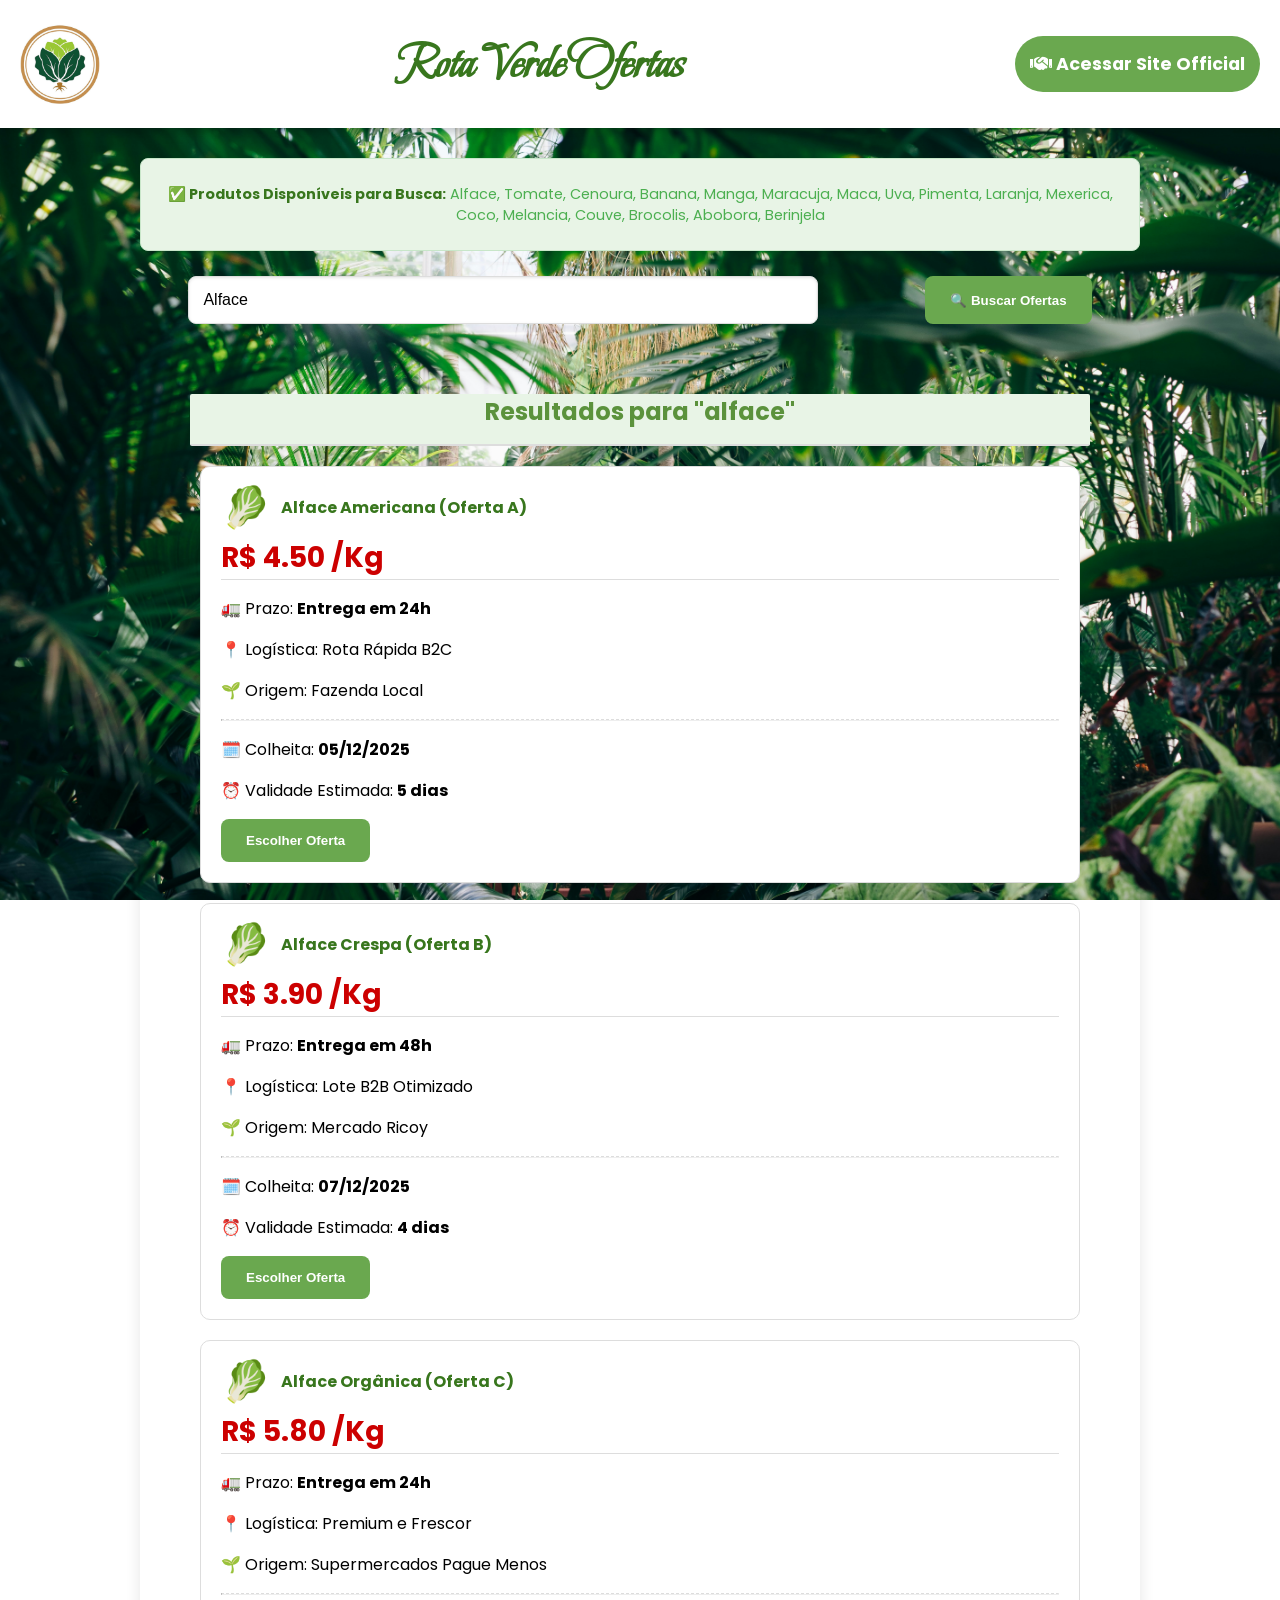
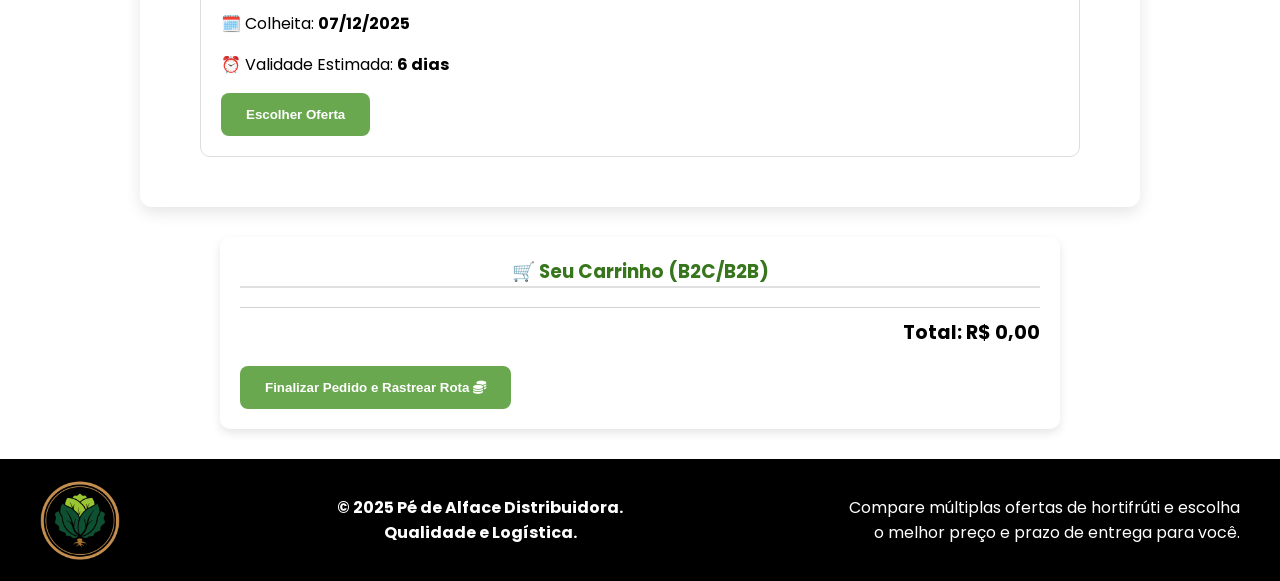
<file: site/index.html>
<!DOCTYPE html>
<html lang="pt-BR">
<head>
    <meta charset="UTF-8">
    <meta name="viewport" content="width=device-width, initial-scale=1.0">
    <title>Rota Verde Ofertas | Pé de Alface</title>
    <link rel="stylesheet" href="style.css">
    <link href="https://fonts.googleapis.com/css2?family=Poppins:wght@400;600;700&display=swap" rel="stylesheet">
     <link rel="stylesheet" href="https://cdnjs.cloudflare.com/ajax/libs/font-awesome/6.0.0-beta3/css/all.min.css">
    <link href="https://fonts.googleapis.com/css2?family=Beau+Rivage&family=Meie+Script&display=swap" rel="stylesheet">
    <link rel="shortcut icon" href=" " type="image/x-icon">
    <link rel="shortcut icon" href="logocerta.png" type="image/x-icon">
</head>
<body>
    <header>
        <img src="logososoos.png" alt="Logo Pé de Alface" class="logo">
        <h1> Rota Verde Ofertas</h1>
        
         <buttom>
             <a href="official.html" class="btn-cta-main " >
                 <i class="fa-solid fa-handshake"></i>   Acessar Site Official
                </a>
         </buttom>
        
    </header>

    <div id="main-content">
        <main>

    
    
    <div id="opcoes-disponiveis">
        </div>
         <div class="search-box">
        <input type="text" id="campo-busca" placeholder="O que você procura hoje? Ex: Alface, Tomate..." value="Alface">
        <button onclick="simularBusca()">🔍 Buscar Ofertas</button>
    </div>
            <section id="ofertas-container">
                <h2>Ofertas do Dia:</h2>
                <p class="placeholder">Busque um produto (ex: Alface) para ver as opções logísticas e de preço!</p>
            </section>

            <div id="carrinho">
                <h3>🛒 Seu Carrinho (B2C/B2B)</h3>
                <ul id="lista-carrinho">
                    </ul>
                <p>Total: <span id="total-carrinho">R$ 0,00</span></p>
                <button id="btn-finalizar" onclick="finalizarPedido()"> Finalizar Pedido e Rastrear Rota  <i class="fa-solid fa-coins"></i></button>
            </div>
           
        </main>
    </div>
    

    <div id="rastreamento-overlay" class="hidden">
        <div class="rastreamento-card">
            <h2>✅ Pedido Confirmado!</h2>
            <h3 style="color: #38761d;">🚛 Rastreando Rota Verde (Rota 3)</h3>
            <hr>
            <p>Seu pedido está sendo preparado para a entrega mais eficiente da Pé de Alface (Logística Otimizada).</p>
            
            <div class="info-rastreio">
                <p><strong>Status Atual:</strong> Em Separação no Centro de Distribuição.</p>
                <p><strong>Motorista:</strong> Joana S.</p>
                <p><strong>Próxima Atualização:</strong> Seu pedido entra na rota às 14:00h.</p>
            </div>

            <div class="previsao-final">
                <p><strong>Previsão de Entrega:</strong> <span style="font-size: 1.2em; color: #cc0000;">15:30h - 16:00h</span></p>
                <p style="font-size: 0.9em;">(Seu pedido é a 4ª de 7 paradas na rota otimizada)</p>
            </div>
            
            <button onclick="reiniciarCompra()">Voltar e Fazer Novo Pedido</button>
        </div>
    </div>
    <footer>
    <div class="centro">

        <div class="logofooter"><img src="logocerta.png" ></div>

        
    <div class="marcafooter">
        <strong>
                <p>&copy; 2025 Pé de Alface Distribuidora. Qualidade e Logística.</p>
        </strong>
    </div>
    <div class="infofooter"> 
        <p>
            Compare múltiplas ofertas de hortifrúti e escolha o melhor preço e prazo de entrega para você.
         </p>
        </div>
</div>
        
    </footer>

    <script src="script.js"></script>
</body>
</html>
</file>
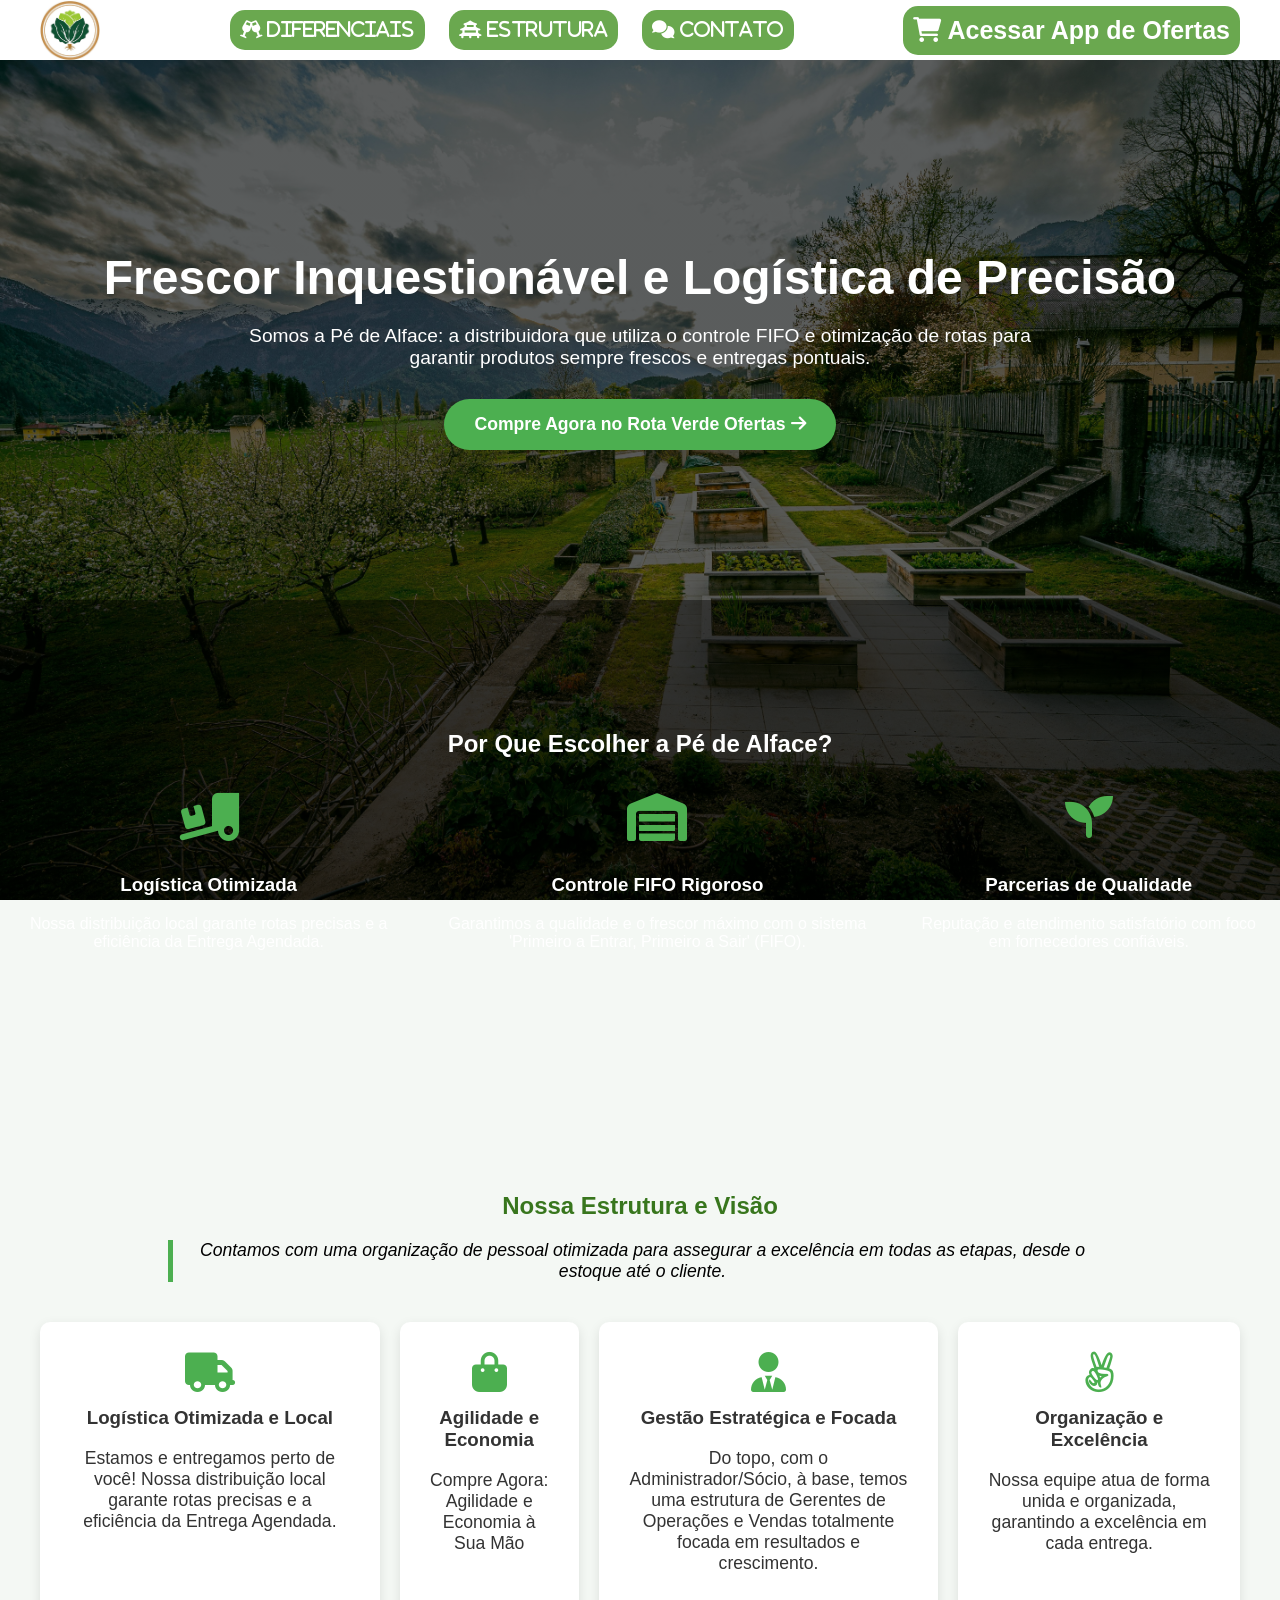
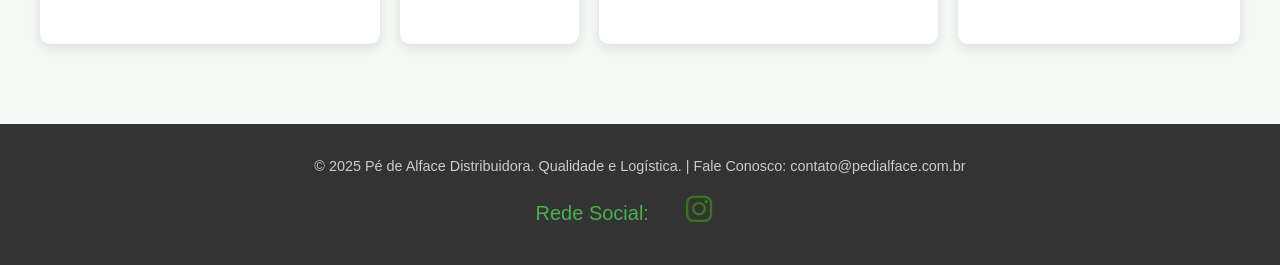
<file: site/official.html>
<!DOCTYPE html>
<html lang="pt-BR">
<head>
    <meta charset="UTF-8">
    <meta name="viewport" content="width=device-width, initial-scale=1.0">
    <title>Pé de Alface Distribuidora | Logística e Frescor B2B</title>
    <link rel="stylesheet" href="style1.css">
    <link rel="preconnect" href="https://fonts.googleapis.com">
    <link rel="preconnect" href="https://fonts.gstatic.com" crossorigin>
    <link rel="shortcut icon" href="logocerta.png" type="image/x-icon">
    <link rel="stylesheet" href="https://cdnjs.cloudflare.com/ajax/libs/font-awesome/6.0.0-beta3/css/all.min.css">
</head>
<body>
    
    <header>
        <div class="container header-content">
            <img src="logososoos.png" alt="Logo Pé de Alface" class="logo-inst">
            <nav>
                <a href="#diferenciais"><i class="fa-solid fa-champagne-glasses"> Diferenciais</i></a>
                <a href="#estrutura"><i class="fa-solid fa-vihara"> Estrutura</i></a>
                <a href="#contato"><i class="fa-solid fa-comments"> Contato</i></a>
            </nav>
            <a href="index.html" class="btn-cta-header">
              <i class="fa-solid fa-cart-shopping"></i>  Acessar App de Ofertas
            </a>
        </div>
    </header>

    <section id="hero">
        <div class="container hero-text">
            <h1>Frescor Inquestionável e Logística de Precisão</h1>
            <p>Somos a Pé de Alface: a distribuidora que utiliza o controle FIFO e otimização de rotas para garantir produtos sempre frescos e entregas pontuais.</p>
            <a href="index.html" class="btn-cta-main">
                Compre Agora no Rota Verde Ofertas 
                <i class="fas fa-arrow-right"></i>
            </a>
        </div>
    </section>

    <section id="diferenciais" class="container">
        <h2>Por Que Escolher a Pé de Alface?</h2>
        <div class="beneficios-grid">
            <div class="beneficio-item">
                <i class="fas fa-truck-loading"></i>
                <h3><strong>Logística Otimizada</strong></h3>
                <p>Nossa distribuição local garante rotas precisas e a eficiência da Entrega Agendada.</p>
            </div>
            <div class="beneficio-item">
                <i class="fas fa-warehouse"></i>
                <h3><strong>Controle FIFO Rigoroso</strong></h3>
                <p>Garantimos a qualidade e o frescor máximo com o sistema 'Primeiro a Entrar, Primeiro a Sair' (FIFO).</p>
            </div>
            <div class="beneficio-item">
                <i class="fas fa-seedling"></i>
                <h3><strong>Parcerias de Qualidade</strong></h3>
                <p>Reputação e atendimento satisfatório com foco em fornecedores confiáveis.</p>
            </div>
        </div>
    </section>

    <section id="estrutura">
        <div class="container">
            <h2>Nossa Estrutura e Visão</h2>
            <p class="ac-diferenciais">Contamos com uma organização de pessoal otimizada para assegurar a excelência em todas as etapas, desde o estoque até o cliente.</p>
           
            <div class="equipe-grid">
            <div class="equipe-destaque">
                <i class="fa-solid fa-truck"></i>
                <h3>Logística Otimizada e Local</h3>
                <p>Estamos e entregamos perto de você! Nossa distribuição local garante rotas precisas e a eficiência da Entrega Agendada.</p>
            </div>
            <div class="equipe-destaque">
                <i class="fa-solid fa-bag-shopping"></i>
                <h3>Agilidade e Economia</h3>
                <p>Compre Agora: Agilidade e Economia à Sua Mão</p>
            </div>
            <div class="equipe-destaque">
                <i class="fas fa-user-tie"></i>
                <h3>Gestão Estratégica e Focada</h3>
                <p>Do topo, com o Administrador/Sócio, à base, temos uma estrutura de Gerentes de Operações e Vendas totalmente focada em resultados e crescimento.</p>
            </div>
            <div class="equipe-destaque">
                <i class="fa-brands fa-angellist"></i>
                <h3>Organização e Excelência</h3>
                <p>Nossa equipe atua de forma unida e organizada, garantindo a excelência em cada entrega.</p>
            </div>

            </div>
        </div>
    </section>
<div>
  
</div>
    <footer id="contato">
        <div class="container">
            <p>&copy; 2025 Pé de Alface Distribuidora. Qualidade e Logística. | Fale Conosco: contato@pedialface.com.br</p>
             <a href="https://www.instagram.com/pedealfaceltda/"><p>Rede Social: <i class="fa-brands fa-instagram" id="instagramico"></p></i></a>
        </div>
    </footer>

</body>
</file>
<file: site/style.css>
:root {
   
    --cor-secundaria: #6aa84f; /* Verde Claro (Botões secundários) */
    --cor-fundo: #f0f0f0; /* Cinza claro para o fundo da página */
    --cor-cartao: #ffffff; /* Branco puro para os cartões */
    --cor-texto: #333;
    --cor-alerta: #cc0000; 
    --cor-sucesso: #38761d; 
    --cor-borda-suave: #ddd;
}


body {
    font-family: 'Poppins', sans-serif;
    margin: 0;
    padding: 0;
    text-align: center;
    scroll-behavior: smooth;
    background-image: url(ht10.jpg);
    background-size: cover;
    background-attachment: fixed;
    
}

header {
    background-color: white;
    box-shadow: 0 4px 8px rgba(0, 0, 0, 0.2);
    display: flex;
    justify-content: space-between;
    align-items: center;
    position: relative; 
    overflow: hidden; 
    
}
header > h1{
    
   font-family: "Beau Rivage", cursive;
   font-weight: bolder;
   font-size: 3rem;
   color: #38761d;
   
}


.main-header {
    background-color: white;
    padding: 15px 0;
    box-shadow: 0 2px 4px rgba(0, 0, 0, 0.1);
}

.header-content {
    display: flex;
    justify-content: space-between;
    align-items: center; 
}

.logo {
    position: relative; 
    left: 20px; 
    height: 80px; 
    width: auto; 
    z-index: 10; 
    transition: all 0.5s ease-in-out;
    
}

.logo > img{
    order: 1;   
}

.header-content {
    text-align: center;
    width: 100%;
}

.search-bar {
    display: flex;
    align-items: center;
    position: relative;
    flex-grow: 1; 
    max-width: 600px; 
    margin: 0 30px; 
}

.search-bar input {
    width: 100%;
    padding: 10px 15px;
    padding-left: 40px; 
    border: 1px solid #ccc;
    border-radius: 5px;
    font-size: 1em;
}

.search-bar i.fa-search {
    position: absolute;
    left: 15px;
    color: #888;
    font-size: 1.1em;
}


.user-nav {
    display: flex;
    gap: 20px;
    align-items: center;
}



.btn-cta-main {
    display: inline-block;
    background-color: var(--cor-secundaria);
    color: white;
    padding: 15px;
    margin: 20px;
    border-radius: 50px;
    text-decoration: none;
    font-size: 1.1em;
    font-weight: bold;
    transition: background-color 1s ease, transform 1s ease;
    order: 2;
    
}
.btn-cta-main:hover{
    background-color: #fff;
    color: #5b923c;
    border: 1px solid black;
    transition: background-color 1s ease, transform 1s ease,  color 0.3s ease;

}

main {
    max-width: 1000px;
    margin: 30px auto;
    padding: 0 15px;
}

#opcoes-disponiveis {
    text-align: center;
    margin-bottom: 25px;
    padding: 10px;
    background-color: #e8f4e6; 
    border: 1px solid #c8e6c9;
    border-radius: 8px;
    font-size: 0.9em;
    color: #4CAF50;
}

#opcoes-disponiveis strong {
    color: #38761d;
}

/* Caixa de Busca */
.search-box {
    display: flex;
    justify-content: space-around;
    gap: 10px;
    order: 3;
    right: 20px;
    
}

#campo-busca {
    padding: 14px;
    width: 60%;
    border: 1px solid var(--cor-borda-suave);
    border-radius: 8px;
    font-size: 16px;
    box-shadow: inset 0 1px 3px rgba(0, 0, 0, 0.1); 
}

button {
    background-color: var(--cor-secundaria);
    color: white;
    padding: 14px 25px;
    border: none;
    border-radius: 8px;
    cursor: pointer;
    font-weight: 600;
    transition: background-color 0.2s ease, transform 0.2s ease;
}

button:hover {
    background-color: #fff;
    color: #5b923c;
    transform: translateY(-3px);
    border: 1px solid black;

}

button:active {
    transform: scale(0.98); 
}

/* Exibição das Ofertas */
#ofertas-container {
    
    padding: 50px;
    border-radius: 12px;
    box-shadow: 0 6px 15px rgba(0, 0, 0, 0.1);
}

#ofertas-container h2 {
    background-color:#e8f4e6;;
    border-bottom: 2px solid var(--cor-borda-suave);
    padding-bottom: 15px;
    margin-bottom: 20px;
    border-radius: 2px;
    color: #5b923c;
}
.ofertas-container {
    display: grid;
    grid-template-columns: 1fr; 
    gap: 20px;
    padding: 20px;
}

.ofertas-grid {
    display: grid;
    grid-template-columns: 1fr;
    gap: 20px; 
    padding: 0 10px;
}
.oferta-item {
    background-color: white; 
    border-radius: 8px;
    padding: 20px;
 
}
.oferta-card {
    border: 1px solid var(--cor-borda-suave);
    border-radius: 10px;
    padding: 20px;
    text-align: left;
    transition: box-shadow 0.3s;
    background-color: var(--cor-cartao);
    transition: transform 0.3s ease, box-shadow 0.3s ease;
}

.oferta-card:hover {
    box-shadow: 0 4px 10px rgba(0, 0, 0, 0.15);
    transform: translateY(-5px) scale(1.01);
    box-shadow: 0 10px 20px rgba(0, 0, 0, 0.2);
    cursor: pointer;
}

.card-header {
    display: flex;
    align-items: center;
    gap: 10px; 
    margin-bottom: 10px;
}

.produto-emoji {
    font-size: 2.5em; 
    line-height: 1;
}


.oferta-card h4 {
    margin: 0;
    color: #38761d; 
}

.preco {
    font-size: 28px;
    font-weight: 700;
    color: var(--cor-alerta); 
    margin: 10px 0 15px 0;
    border-bottom: 1px solid var(--cor-borda-suave);
    padding-bottom: 1;
}

#carrinho {
    background-color: white; 
    border-radius: 10px;
    padding: 20px; 
    box-shadow: 0 4px 10px rgba(0, 0, 0, 0.1); 
    margin: 30px auto; 
    max-width: 800px;
    text-align: left; 
}

#carrinho h3 {
    text-align: center;
    color: #38761d; 
    border-bottom: 2px solid #e0e0e0; 
    margin-top: 0;
}

#lista-carrinho {
    list-style: none; 
    padding: 0;
    margin: 15px 0;
}


#lista-carrinho li {
    padding: 8px 10px;
    border-bottom: 1px dashed #e0e0e0; 
    font-size: 1em;
    display: flex; 
    justify-content: space-between; 
    align-items: center;
}

#carrinho p:last-of-type {
    font-size: 1.2em;
    font-weight: bold;
    text-align: right;
    margin-top: 15px;
    padding-top: 10px;
    border-top: 1px solid #d3d3d3;
}

#rastreamento-overlay {
    position: fixed;
    top: 0;
    left: 0;
    width: 100vw;
    height: 100vh;
    background-color: rgba(0, 0, 0, 0.8);
    display: flex;
    justify-content: center;
    align-items: center;
    z-index: 1000;
}

.hidden {
    display: none !important;
}

.rastreamento-card {
    max-width: 600px;
    width: 90%; 
    background-color: white; 
    padding: 30px;
    border-radius: 10px;
    box-shadow: 0 10px 25px rgba(0, 0, 0, 0.5); 
    text-align: center; 
}

.rastreamento-card h2 {
    margin-top: 0;
    color: var(--verde-principal); 
}

.rastreamento-card hr {
    border: 0;
    height: 1px;
    background-color: #eee;
    margin: 20px 0;
}


.info-rastreio, .previsao-final {
    text-align: left;
    background-color: #f4f8f4; 
    padding: 15px;
    border-radius: 5px;
    margin-bottom: 20px;
}

/* Estilo para a previsão de entrega */
.previsao-final {
    background-color: #fff0f0;
    border: 1px solid #cc0000; 
    font-weight: bold;
}


.rastreamento-card button {
    background-color: #38761d;
    color: black;
    padding: 10px 20px;
    border: none;
    border-radius: 5px;
    font-size: 1em;
    cursor: pointer;
    transition: background-color 0.3s ease;
    margin-top: 10px;
}

.rastreamento-card button:hover {
    background-color: #38761d;
    color: white;
    transition: color 0.3s ease;
}

footer{
    background-color: black;
    padding: 20px;
    color: white;
}
.centro {
    max-width: 1200px;
    margin: 0 auto;
    padding: 0 20px;
    display: flex;
    justify-content: space-between;
    align-items: center;
    

}
.logofooter {
    flex-shrink: 0; 
    width: 80px;
}
.logofooter img{
    max-width: 80px; 
    height: auto;
    display: block;
    order: 1;
}

.marcafooter {
    flex-shrink: 0;
    width: 300px; 
    text-align: center;
}
.infofooter {
    flex-grow: 1; 
    max-width: 400px;
    text-align: right;
}

@keyframes pulso {
    0% {
        background-color: #38761d;
        box-shadow: 0 0 0 0 rgba(56, 118, 29, 0.4);
    }
    70% {
        box-shadow: 0 0 0 10px rgba(56, 118, 29, 0); 
    }
    100% {
        background-color: #38761d;
    }
}


.btn-loading {
    animation: pulso 1s infinite; 
    pointer-events: none; /* Desabilita cliques enquanto a animação está rodando */
}

.hidden {
    display: none !important; 
    
}

@media (max-width: 1275px) {
   .logo {
        height: 40px; 
        left: 10px;
        display: none;
    }
   
}
@media (max-width: 768px) {
  
    header{
        display: flex;
        flex-direction: column-reverse;
        justify-content: space-between;
        height:200px;
      
    }
    header h1 {
        order: 1;
        font-size: 50px;
        text-decoration: underline;
       
    }F
  
    .btn-cta-main{
        font-size: 15px;
        order: 2;
       background-color: #5b923c;
          
    }
   
    .search-box{
        
        width: 100%;
        display: flex;
        flex-direction: column;
    }
    #campo-busca{
        width: 92%;
     }
    
     button{
        font-size: 10px;
        font-style: oblique;
        width: 100%;
     }
    .centro {
        flex-direction: column;
        text-align: center;
        gap: 2px;
    }
    .infofooter {
        text-align: center;
    }

}
</file>
<file: site/style1.css>
/* 1. Definições Globais e Cores */
:root {
    --verde-principal: #38761d; /* Verde Escuro da marca */
    --verde-secundario: #4CAF50; /* Verde Brilhante para CTA */
    --cor-fundo-claro: #f4f8f4; /* Cinza/Verde muito claro */
    --cor-texto-escuro: #333;
    --cor-fundo-escuro: #333;
}

body {
    font-family: 'Arial', sans-serif;
    margin: 0;
    padding: 0;
    width: 100%;
    background-color: var(--cor-fundo-claro);
    color: var(--cor-texto-escuro);
    overflow-x: hidden;
}

/* Container de Conteúdo (Centraliza tudo) */
.container {
    max-width: 1200px;
    margin: 0 auto;
    padding: 0 20px;
}

/* 2. HEADER (Topo) */
header {
    background-color: white;
    box-shadow: 0 2px 4px rgba(0, 0, 0, 0.1);
    font-family: 'Arial', sans-serif;
}

.header-content {
    display: flex;
    justify-content: space-between;
    align-items: center;
}

.logo-inst {
    height: 60px;
}

nav a {
    background-color: #6aa84f;   
    color: white;
    margin-left: 20px;
    font-weight: 500;
    transition: color 5ms ease;
   font-size: 18px;
    border-radius: 15px;
    padding: 10px;
    text-decoration: none;
    transition: background-color 2s ease, transform 8s ease;
}

nav a:hover {
 background-color: #fff;
    color: #5b923c;
    border: 1px solid black;
    transition: background-color 1s ease, transform 1s ease,  color 0.3s ease;
    
    
}


.btn-cta-header {
    background-color: #6aa84f;
    font-size: 25px;
    color: white;
    padding: 10px ;
    border-radius: 15px;
    text-decoration: none;
    font-weight: bold;
    transition: background-color 0.3s ease;
    transition: background-color 2s ease, transform 8s ease;
}

.btn-cta-header:hover {
     background-color: #fff;
    color: #5b923c;
    border: 1px solid black;
    transition: background-color 1s ease, transform 1s ease,  color 0.3s ease;

}

#hero {
    background-image: 
        linear-gradient(rgba(0, 0, 0, 0.6), rgba(0, 0, 0, 0.6)), 
        url(ht11.jpg); 
    background-size: cover;
    background-position: center  bottom;
    color: white;
    padding: 150px 0;
    text-align: center;
    display: flex;
    flex-direction: column;
    justify-content: center;
    position: relative;
    overflow: hidden; 
    background-attachment: fixed;
    min-height: 70h;
}

#hero {
   
    position: relative; 
    overflow: hidden; 
    background-color: #004d40;
}


#hero-video {
    position: absolute;
    top: 50%;
    left: 50%;
    transform: translate(-50%, -50%); 
    min-width: 100%;
    min-height: 100%;
    z-index: 0; 
    opacity: 0.7;
}


.hero-text {
    z-index: 10; 
    position: relative; 
}


#hero::before {
    content: "";
    position: absolute;
    top: 0;
    left: 0;
    width: 100%;
    height: 100%;
    background-size: contain;
    background-position: center;
background-attachment: fixed;
    filter: blur(0px); 
    z-index: -1; 
}


.hero-text h1 {
    font-size: 3em;
    margin-bottom: 20px;
}

.hero-text p {
    font-size: 1.2em;
    max-width: 800px;
    margin: 0 auto 30px;
}


.btn-cta-main {
    display: inline-block;
    background-color: var(--verde-secundario);
    color: white;
    padding: 15px 30px;
    border-radius: 50px;
    text-decoration: none;
    font-size: 1.1em;
    font-weight: bold;
    transition: background-color 2s ease, transform 8s ease;
}

.btn-cta-main:hover {
    background-color: #38761d;
    transform: translateY(-2px);
}


#diferenciais {
   padding: 110px 0;
    text-align: center;
    color: white; 
    position: relative; 
    overflow: hidden; 
    background-image: 
        linear-gradient(rgba(0, 0, 0, 0.7), rgba(0, 0, 0, 0.8)), 
        url(ht11.jpg); 
    background-size: cover;
    background-position: center bottom;
    min-width: 100%;
    background-attachment: fixed;
    
}
#diferenciais::before {
    content: "";
    position: absolute;
    top: 0;
    left: 0;
    width: 100%;
    height: 100%;
    background-image: url(ht11.jpg); 
    background-size: cover;
    background-position: center;
    background-attachment: fixed;
    z-index: -1;
}

#diferenciais h2 {
    color: white; 
}

.beneficios-grid {
    display: flex;
    justify-content: space-around;
    gap: 20px;
    align-items: stretch;
    padding: 15px;
    
}
.equipe-grid {
    display: flex;
    justify-content: space-around;
    flex-direction: row;
    gap: 20px;
    
}

.beneficio-item {
    color: white;
}

.beneficio-item h3 {
    color: white; 
}

.beneficio-item i {
    font-size: 3em;
    color: var(--verde-secundario);
    margin-bottom: 15px;
}

#estrutura {
    padding: 80px 0;
    background-color: var(--cor-fundo-claro); 
    text-align: center;
}

#estrutura h2 {
    color: var(--verde-principal);
    margin-bottom: 20px;
}

#estrutura p {
    max-width: 900px;
    margin: 0 auto 40px;
    font-size: 1.1em;
}

.ac-diferenciais {
    max-width: 800px;
    margin: 0 auto 40px;
    font-size: 1.3em; 
    font-style: italic;
    border-left: 5px solid var(--verde-secundario); 
    padding-left: 20px;
    padding-right: 20px; 
    color: black;
}


.equipe-destaque {
    padding: 30px;
    background-color: white;
    border-radius: 10px;
    box-shadow: 0 4px 12px rgba(0, 0, 0, 0.1);
    max-width: 400px;
    margin: 0 auto;
}

.equipe-destaque i {
    font-size: 2.5em;
    color: var(--verde-secundario);
    margin-bottom: 15px;
}

.equipe-destaque h3 {
    margin-top: 0;
    color: var(--cor-texto-escuro);
}


footer {
    background-color: var(--cor-fundo-escuro);
    color: #ccc;
    padding: 20px 0;
    text-align: center;
    font-size: 0.9em;
}

footer a {
    color: #4CAF50 ;
    text-decoration: none;
    height: 30px;
    width: 90px;
    font-size: 20px;
}
footer i{
    width: 90px;
    font-size: 30px;
    color: #38761d;
}

@media (max-width: 1080px) {

    .header-content {
        flex-direction: row;
        gap: 1px;
        display: flex;
        justify-content: space-around;
      
    }
    .logo-inst{
        display: none;
    }
    nav {
        order: 3; 
        display: flex;
        width: 80%;
        height: 50px;
        font-size: 9px;
        
    }
    
    nav a {
        font-size: 13px;
        border-radius: 80px;
        color: #4CAF50;
        background-color: white;
    }

    .btn-cta-header {
        order: 2; 
        font-size: 12px;
        height: 30px;
        width: 200px;
        text-align: center ;
        padding: 10px;
        border-radius: 80px;
        background-color: white;
        color: #4CAF50;
    }
    
    
    #hero {
        padding: 100px 0;
    }
    
    .hero-text h1 {
        font-size: 2em;
    }

    
    .beneficios-grid {
        flex-direction: column;
    }
    
    .equipe-grid {
    display: flex;
    justify-content: space-around;
    flex-direction: column;
    gap: 20px;
    
}
    .beneficio-item {
        margin-bottom: 20px;
    }
    
}
</file>
